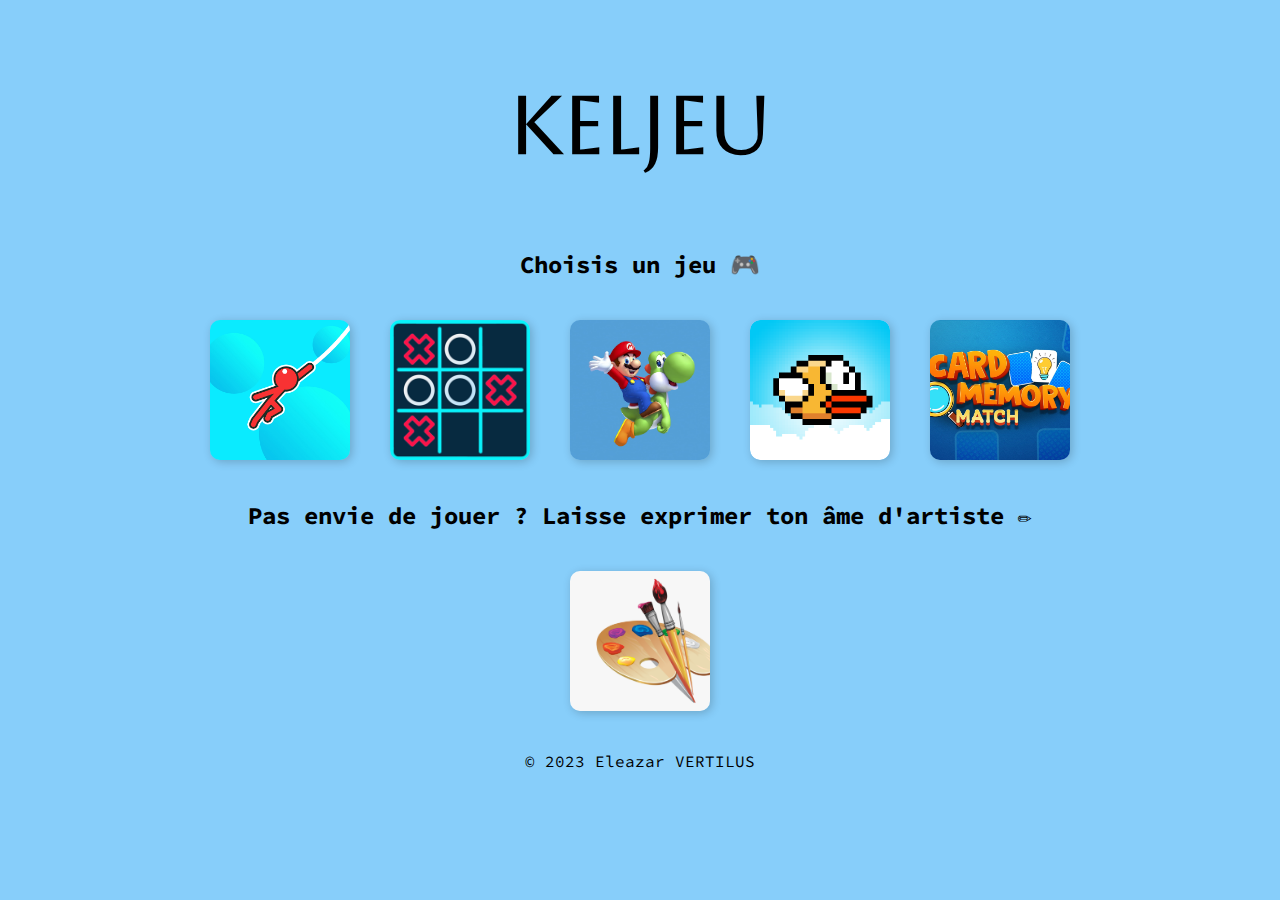
<file: index.html>
<!DOCTYPE html>
<html lang="en">
<head>
    <meta charset="UTF-8">
    <meta http-equiv="X-UA-Compatible" content="IE=edge">
    <meta name="viewport" content="width=device-width, initial-scale=1.0">
    <title>Keljeu</title>
    <link rel="stylesheet" href="style.css">
    <link rel="preconnect" href="https://fonts.googleapis.com">
    <link rel="preconnect" href="https://fonts.gstatic.com" crossorigin>
    <link href="https://fonts.googleapis.com/css2?family=Aboreto&display=swap" rel="stylesheet">
    <link rel="preconnect" href="https://fonts.googleapis.com">
    <link rel="preconnect" href="https://fonts.gstatic.com" crossorigin>
    <link href="https://fonts.googleapis.com/css2?family=Source+Code+Pro:wght@200&display=swap" rel="stylesheet">
</head>
<body>
    <h1>KELJEU</h1>
    <h2>Choisis un jeu 🎮</h2>
    <ul>
      <li class="stickman"><a href="./games/Stickman/stickman.html"></a></li>
      <li class="tictactoe"><a href="./games/TicTacToe/tictactoe.html"></a></li>
      <li class="mario"><a href="./games/Mario/mario.html"></a></li>
      <li class="flappybird"><a href="./games/FlappyBird/flappybird.html"></a></li>
      <li class="memory"><a href="./games/Memory/memory.html"></a></li>
    </ul>

    <h2>Pas envie de jouer ? Laisse exprimer ton âme d'artiste ✏</h2>
    <ul>
        <li class="drawing"><a href="./games/Drawing/drawing.html"></a></li>  
    </ul>
</body>
<footer>© 2023 Eleazar VERTILUS</footer>
</html>
</file>
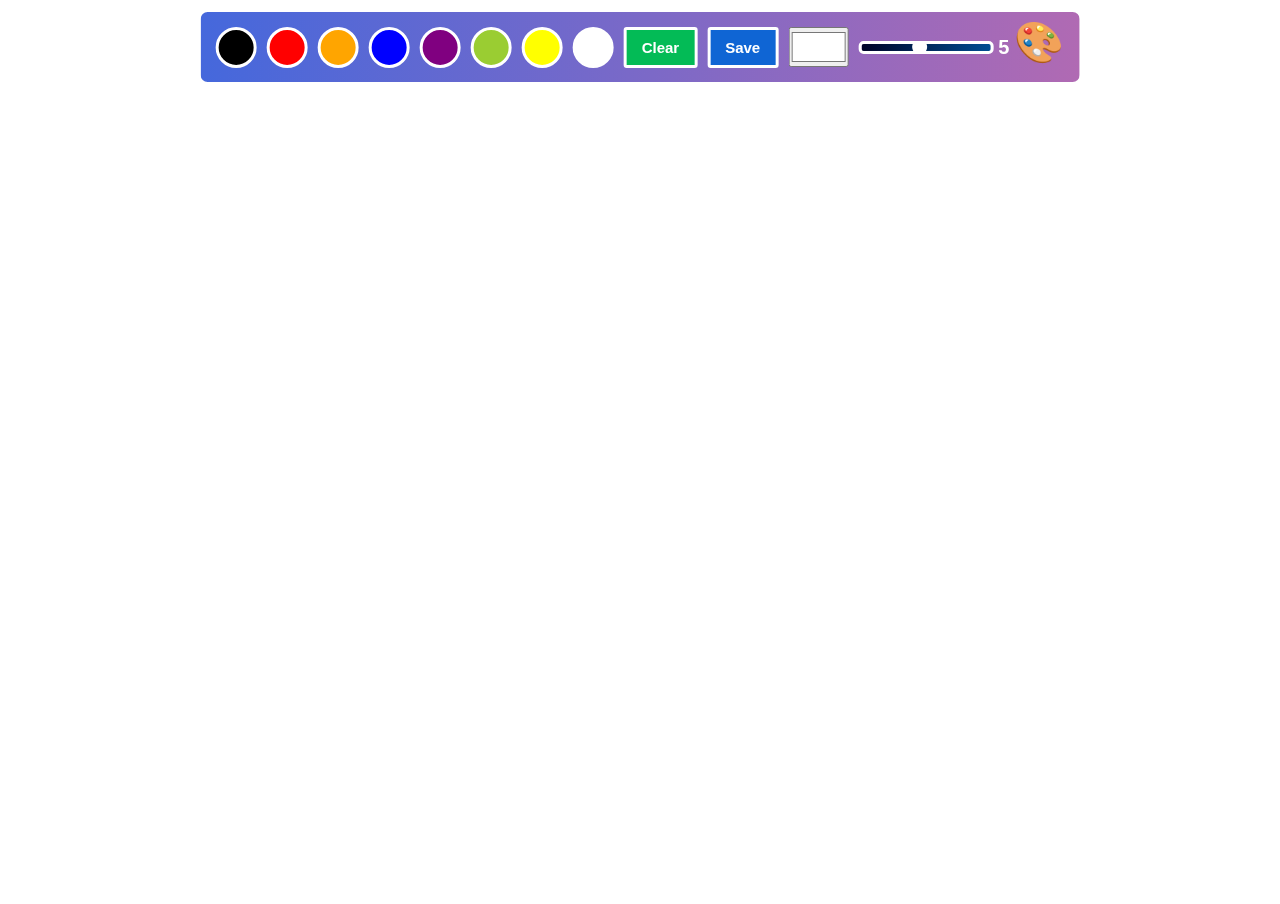
<file: drawing.html>
<!DOCTYPE html>
<html lang="en">
<head>
    <meta charset="UTF-8">
    <meta http-equiv="X-UA-Compatible" content="IE=edge">
    <meta name="viewport" content="width=device-width, initial-scale=1.0">
    <title>Drawing App 🎨</title>
    <link rel="stylesheet" href="drawing.css">
    <script src="drawing.js" defer></script>
</head>
<body>
    <canvas id="canvas"></canvas>
    <div class="nav">
        <div class="clr" data-clr="#000"></div>
        <div class="clr" data-clr="red"></div>
        <div class="clr" data-clr="orange"></div>
        <div class="clr" data-clr="blue"></div>
        <div class="clr" data-clr="purple"></div>
        <div class="clr" data-clr="yellowgreen"></div>
        <div class="clr" data-clr="yellow"></div>
        <div class="clr" data-clr="#fff"></div>
        <button class="clear">Clear</button>
        <button class="save">Save</button>
        <input type="color" id="favcolor" value="#FFFFFF">
        <input type="range" name="ageInputName" id="ageInputId" value="5" min="1" max="10" oninput="ageOutputId.value = ageInputId.value">
        <output id="ageOutputId">5</output>
        <div class="emoji">🎨</div>
    </div>
</body>
</html>
</file>
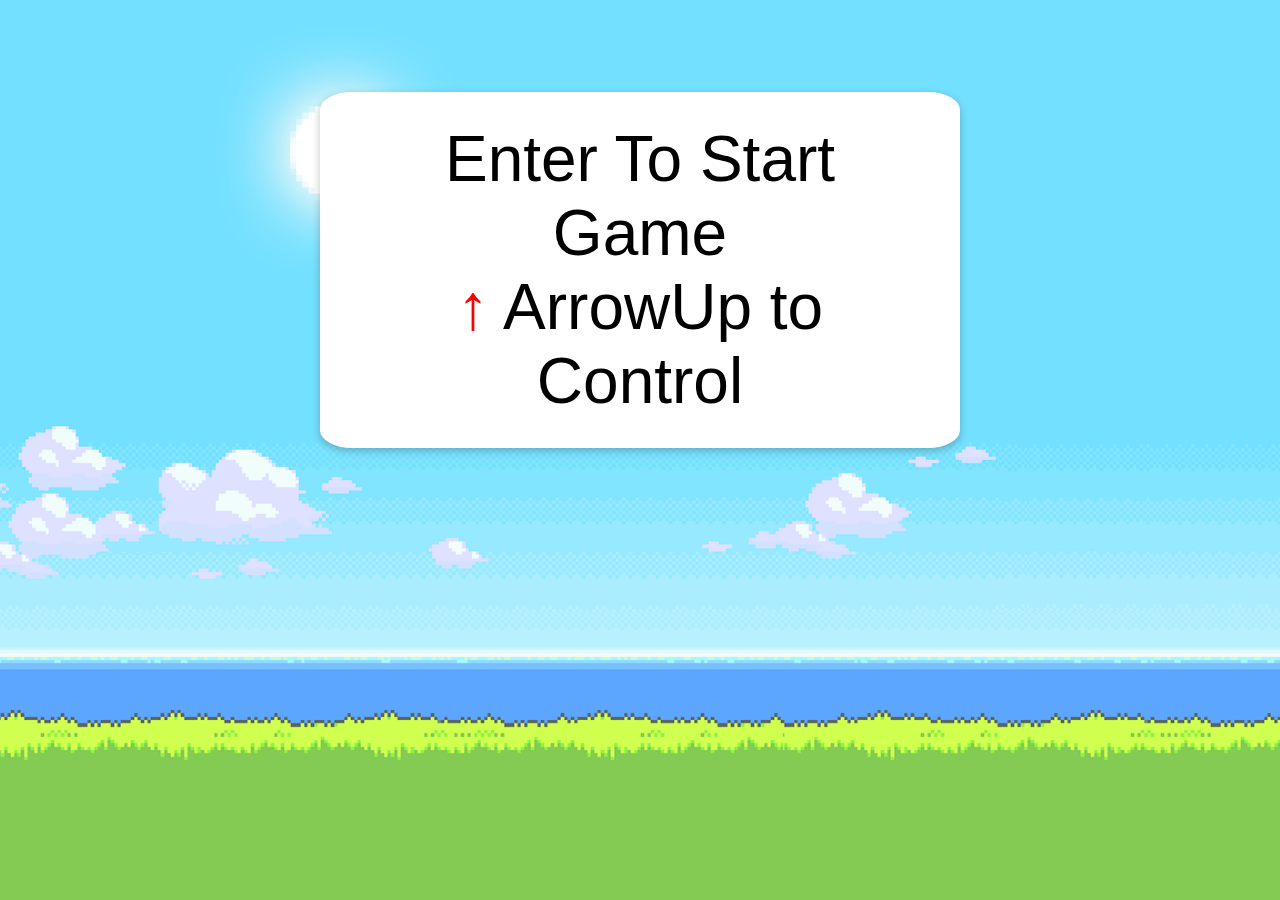
<file: flappybird.html>
<!DOCTYPE html>
<html lang="en">
<head>
    <meta charset="UTF-8">
    <meta http-equiv="X-UA-Compatible" content="IE=edge">
    <meta name="viewport" content="width=device-width, initial-scale=1.0">
    <link rel="icon" type="image/png" href="images/favicon.ico"/>
    <title>Flappy Bird Game</title>
    <link rel="stylesheet" href="flappybird.css">
    <script src="flappybird.js" defer></script>
</head>
<body>
    <div class="background"></div>
    <img src="images/Bird.png" alt="bird-img" class="bird" id="bird-1">
    <div class="message">
        Enter To Start Game <p><span style="color: red;">&uarr;</span> ArrowUp to Control</p>
    </div>
    <div class="score">
        <span class="score_title"></span>
        <span class="score_val"></span>
    </div>
</body>
</html>
</file>
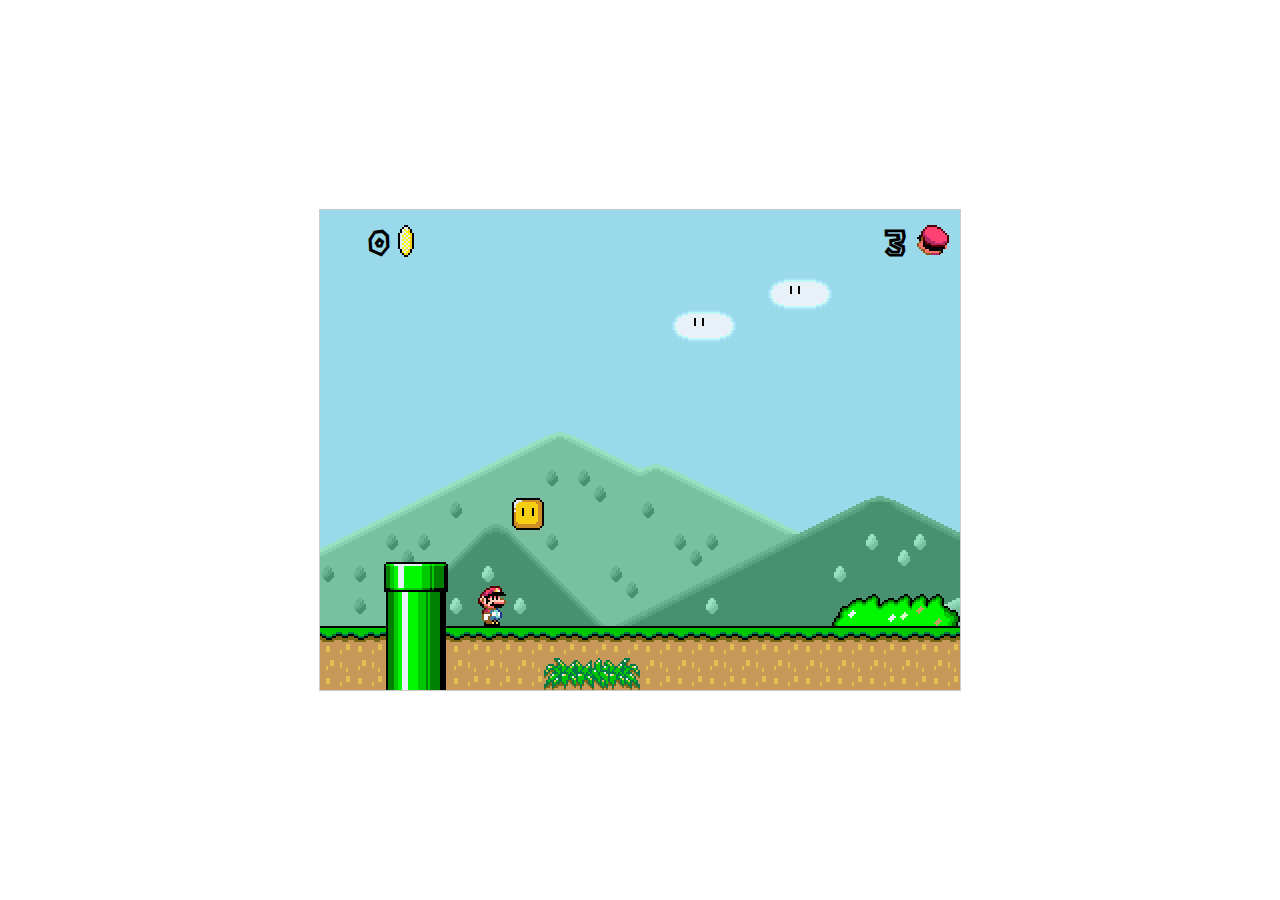
<file: mario.html>
﻿<!doctype html>
<html>
<head>
<meta charset=utf-8 />
<title>Super Mario HTML5 Test</title>
<link href="Content/style.css" rel="stylesheet" />
</head>
<body>
<div id="game">
<div id="world">
</div>
<div id="coinNumber" class="gauge">0</div>
<div id="coin" class="gaugeSprite"></div>
<div id="liveNumber" class="gauge">0</div>
<div id="live" class="gaugeSprite"></div>
</div>
<iframe width="0" height="0" src="https://www.youtube.com/embed/SB1VqLCTFpA?rel=0&autoplay=1" frameborder="0" allow="accelerometer; autoplay; encrypted-media; gyroscope; picture-in-picture" allowfullscreen></iframe>
<script src="https://ajax.googleapis.com/ajax/libs/jquery/1.7.2/jquery.min.js"></script>
<script>window.jQuery || document.write('<script src="Scripts/jQuery.js"><\/script>')</script>
<script src="Scripts/testlevels.js"></script>
<script src="Scripts/oop.js"></script>
<script src="Scripts/keys.js"></script>
<script src="Scripts/constants.js"></script>
<script src="Scripts/main.js"></script>
</body>
</html>
</file>
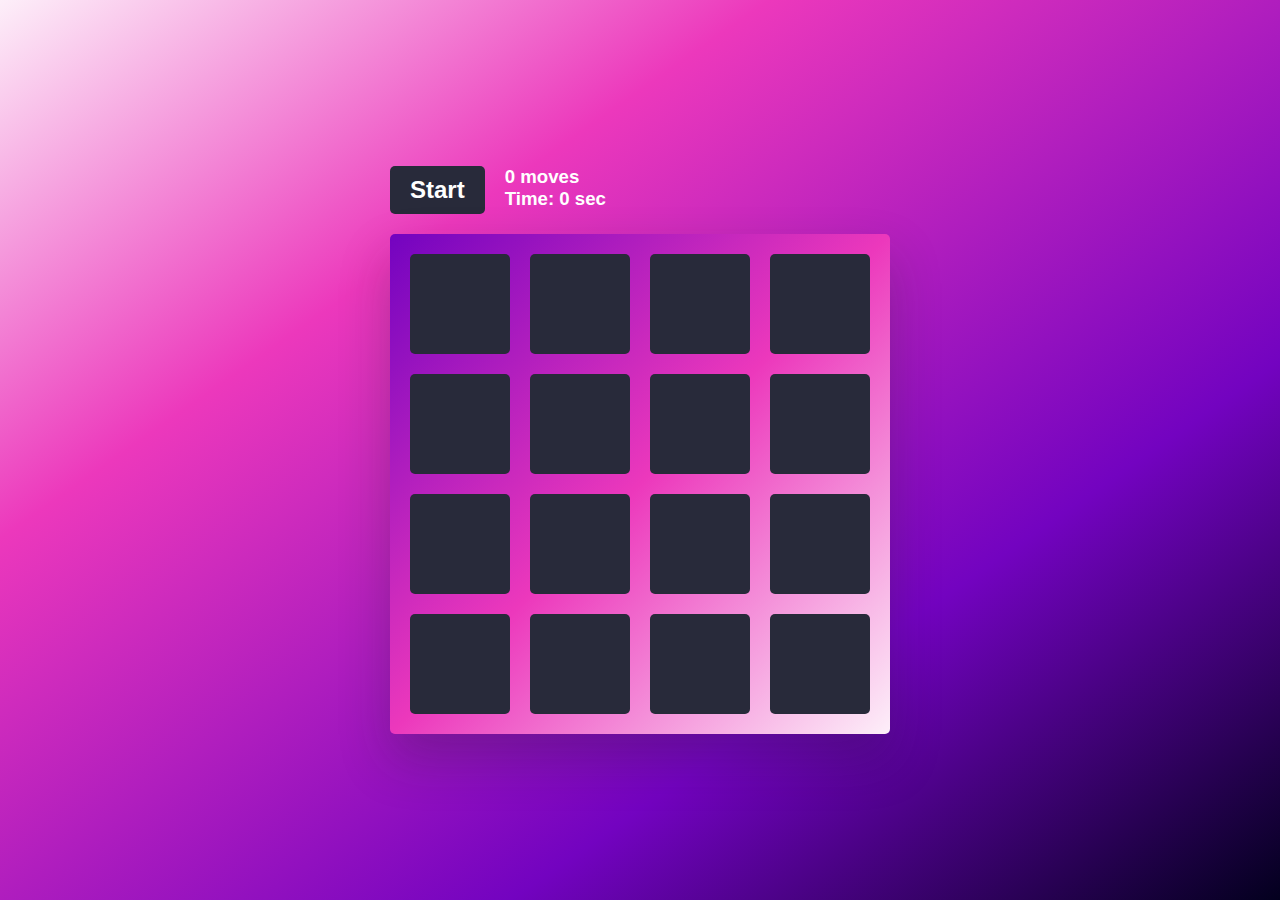
<file: memory.html>
<!DOCTYPE html>
<html lang="en">
<head>
    <meta charset="UTF-8">
    <meta http-equiv="X-UA-Compatible" content="IE=edge">
    <meta name="viewport" content="width=device-width, initial-scale=1.0">
    <title>Memory Game with JavaScript</title>
    <link rel="stylesheet" href="memory.css">
    <script src="memory.js" defer></script>
</head>
<body>
    <div class="game">
        <div class="controls">
            <button>Start</button>
            <div class="stats">
                <div class="moves">0 moves</div>
                <div class="timer">Time: 0 sec</div>
            </div>
        </div>
        <div class="board-container">
            <div class="board" data-dimension="4"></div>
            <div class="win">You won!</div>
        </div>
    </div>
</body>
</html>
</file>
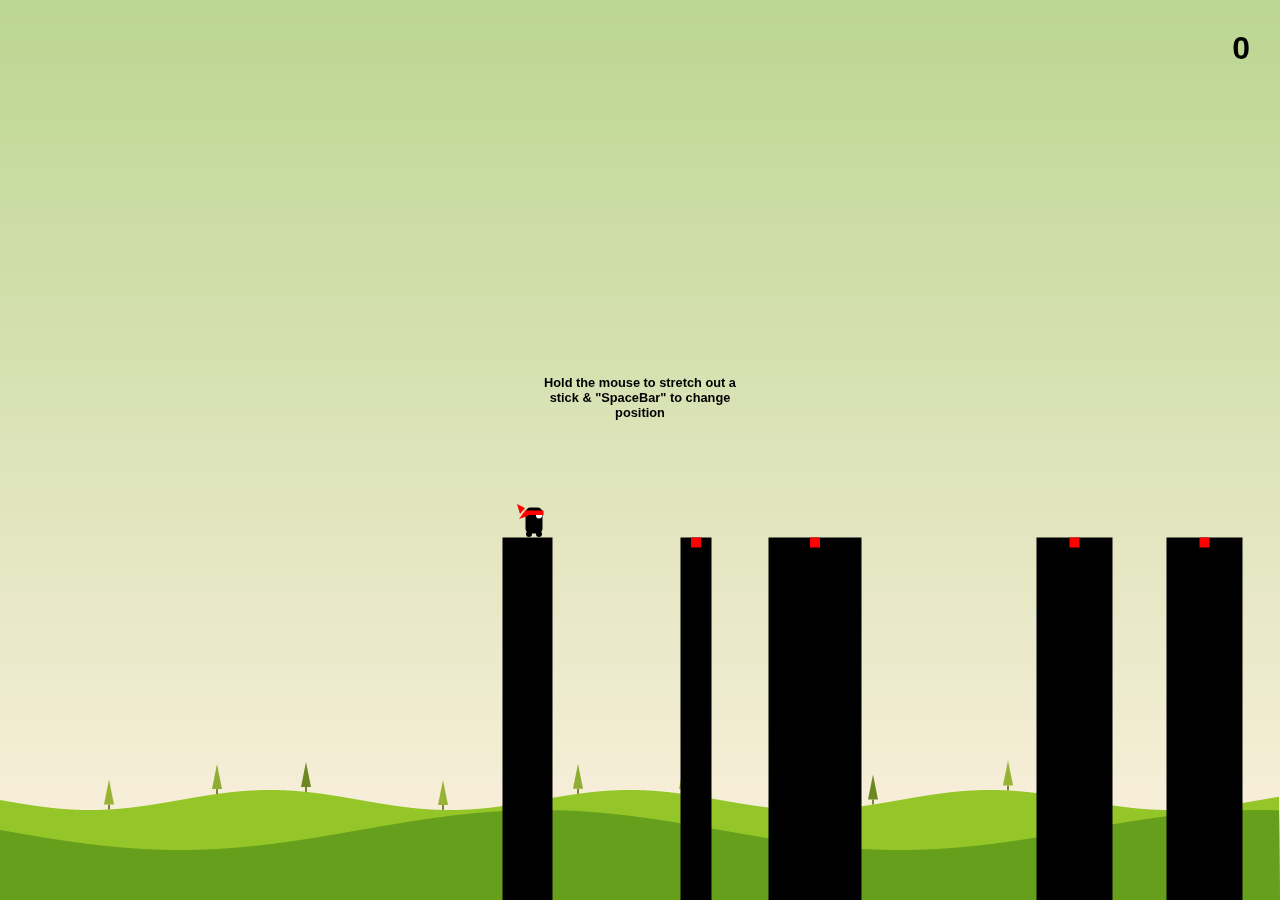
<file: stickman.html>
<!-- Project by : Tanay Padar -->
<!-- Youtube : @Junior Programmer -->

<!DOCTYPE html>
<html lang="en">
<head>
    <meta charset="UTF-8">
    <meta http-equiv="X-UA-Compatible" content="IE=edge">
    <meta name="viewport" content="width=device-width, initial-scale=1.0">
    <title>Stick Man by JP</title>
    <link rel="stylesheet" href="stickman.css"/>
</head>
<body>
    <div class="container">
        <div id="score"></div>
        <canvas id="game" width="375" height="375"></canvas>
        <div id="introduction">Hold the mouse to stretch out a stick & "SpaceBar" to change position</div>
        <div id="perfect">DOUBLE SCORE</div>
        <button id="restart">RESTART</button>
      </div>

      <script src="stickman.js">
    </script>
</body>
</html>
</file>
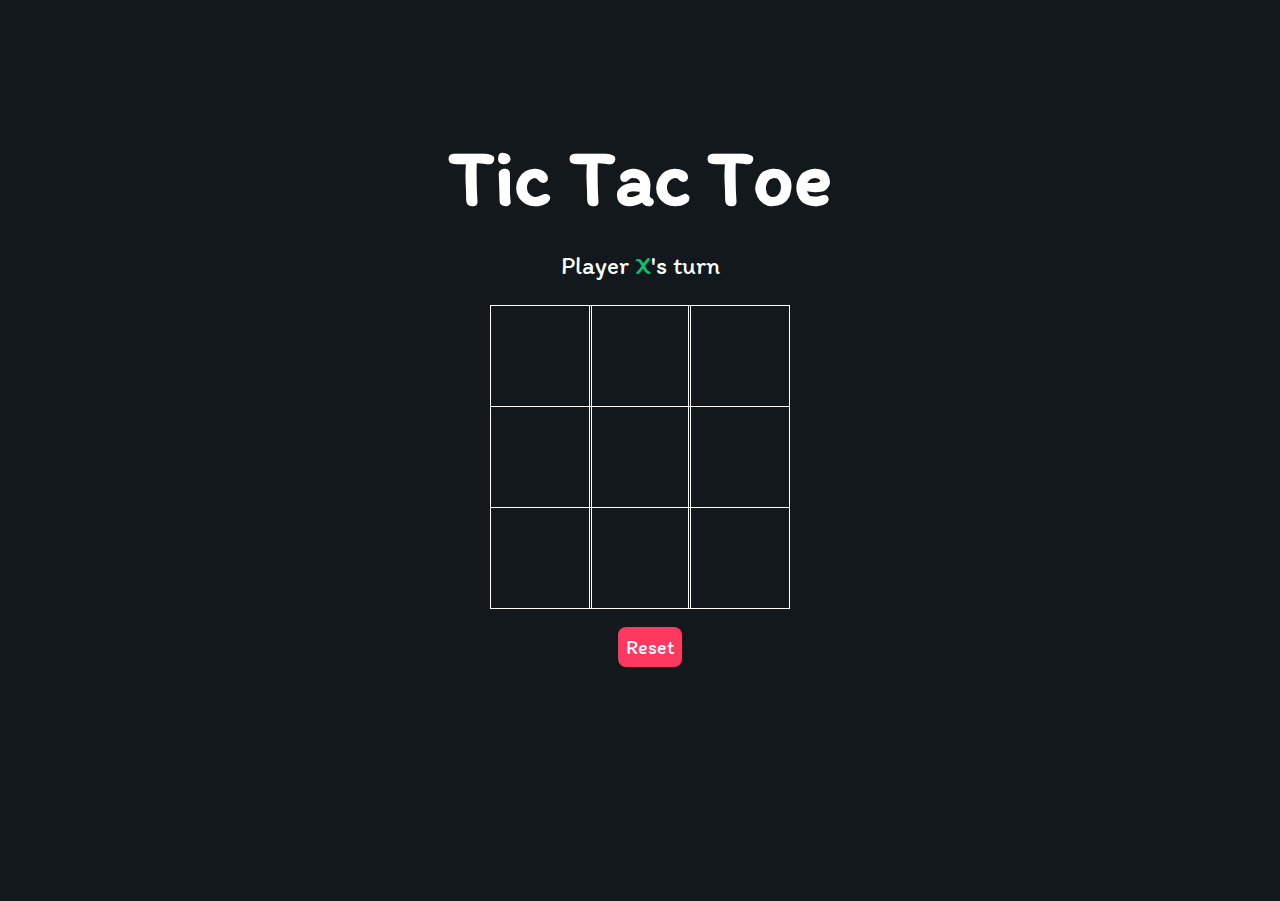
<file: tictactoe.html>
<html lang="en">
<head>
    <meta charset="UTF-8">
    <meta http-equiv="X-UA-Compatible" content="IE=edge">
    <meta name="viewport" content="width=device-width, initial-scale=1.0">
    <link rel="stylesheet" href="tictactoe.css">
    <link rel="preconnect" href="https://fonts.gstatic.com">
    <link href="https://fonts.googleapis.com/css2?family=Itim&display=swap" rel="stylesheet">
    <script src="./tictactoe.js"></script>
    <title>Tic-Tac-Toe</title>
</head>
<body>
    <main class="background">
        <section class="title">
            <h1>Tic Tac Toe</h1>
        </section>
        <section class="display">
            Player <span class="display-player playerX">X</span>'s turn
        </section>
        <section class="container">
            <div class="tile"></div>
            <div class="tile"></div>
            <div class="tile"></div>
            <div class="tile"></div>
            <div class="tile"></div>
            <div class="tile"></div>
            <div class="tile"></div>
            <div class="tile"></div>
            <div class="tile"></div>
        </section>
        <section class="display announcer hide"></section>
        <section class="controls">
            <button id="reset">Reset</button>
        </section>
    </main>
</body>
</html>
</file>
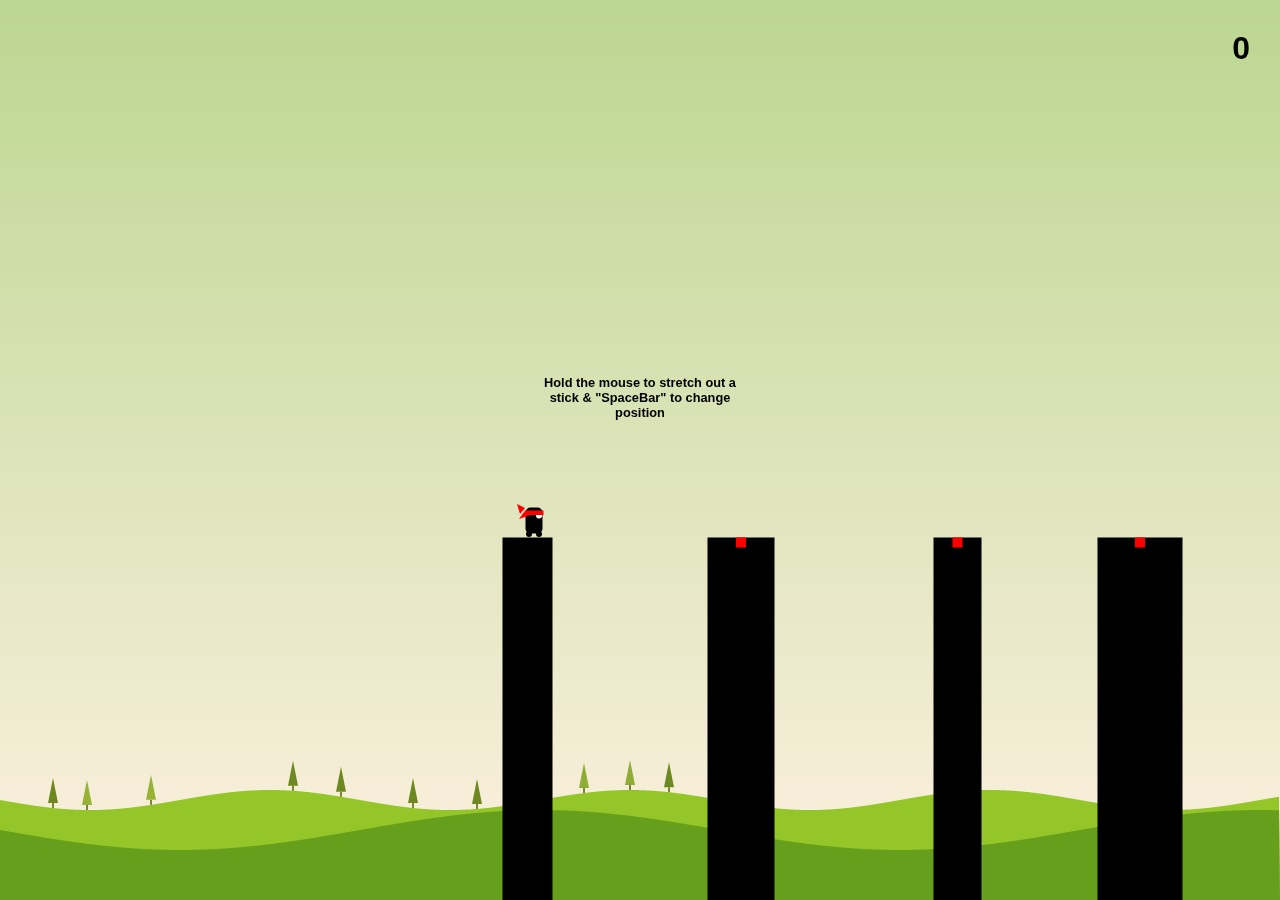
<file: games/Stickman/stickman.html>
<!-- Project by : Tanay Padar -->
<!-- Youtube : @Junior Programmer -->

<!DOCTYPE html>
<html lang="en">
<head>
    <meta charset="UTF-8">
    <meta http-equiv="X-UA-Compatible" content="IE=edge">
    <meta name="viewport" content="width=device-width, initial-scale=1.0">
    <title>Stick Man by JP</title>
    <link rel="stylesheet" href="./stickman.css"/>
</head>
<body>
    <div class="container">
        <div id="score"></div>
        <canvas id="game" width="375" height="375"></canvas>
        <div id="introduction">Hold the mouse to stretch out a stick & "SpaceBar" to change position</div>
        <div id="perfect">DOUBLE SCORE</div>
        <button id="restart">RESTART</button>
      </div>

      <script src="stickman.js">
    </script>
</body>
</html>
</file>
<file: style.css>
body {
    background-color: lightskyblue;
}

h1 {
    text-align: center;
    padding: 25px;
    font-family: 'Aboreto', cursive;
    font-size: 80px;
}

h2 {
    text-align: center;
    font-family: 'Source Code Pro', monospace;
}

ul {
    display: flex;
    flex-wrap: wrap;
    justify-content: center;
    list-style: none;
    margin: 0;
    padding: 0;
    transition: transform .10s;
  }

li {
    transition: transform .10s;
}

.stickman {
    display: flex;
    flex-direction: column;
    align-items: center;
    justify-content: center;
    width: 100px;
    background-image: url(Card/stickman.jpg);
    background-size: cover;
    margin: 20px;
    padding: 20px;
    height: 100px;
    border-radius: 10px;
    box-shadow: 2px 2px 10px rgba(0, 0, 0, 0.2);
    position: relative;
    position: static;
  }

.tictactoe {
    display: flex;
    flex-direction: column;
    align-items: center;
    justify-content: center;
    width: 100px;
    background-image: url(Card/tictactoe.png);
    background-size: cover;
    margin: 20px;
    padding: 20px;
    height: 100px;
    border-radius: 10px;
    box-shadow: 2px 2px 10px rgba(0, 0, 0, 0.2);
    position: relative;
    position: static; /* Ajoutez cette ligne */
  }

.mario {
    display: flex;
    flex-direction: column;
    align-items: center;
    justify-content: center;
    width: 100px;
    background-image: url(Card/mario.jpg);
    background-size: cover;
    margin: 20px;
    padding: 20px;
    height: 100px;
    border-radius: 10px;
    box-shadow: 2px 2px 10px rgba(0, 0, 0, 0.2);
    position: relative;
    position: static; /* Ajoutez cette ligne */
  }

.flappybird {
    display: flex;
    flex-direction: column;
    align-items: center;
    justify-content: center;
    width: 100px;
    background-image: url(Card/flappybird.png);
    background-size: cover;
    margin: 20px;
    padding: 20px;
    height: 100px;
    border-radius: 10px;
    box-shadow: 2px 2px 10px rgba(0, 0, 0, 0.2);
    position: relative;
    position: static; 
  }

.memory {
    display: flex;
    flex-direction: column;
    align-items: center;
    justify-content: center;
    width: 100px;
    background-image: url(Card/memory.jpeg);
    background-size: cover;
    margin: 20px;
    padding: 20px;
    height: 100px;
    border-radius: 10px;
    box-shadow: 2px 2px 10px rgba(0, 0, 0, 0.2);
    position: relative;
    position: static; 
  }

.drawing {
    display: flex;
    flex-direction: column;
    align-items: center;
    justify-content: center;
    width: 100px;
    background-image: url(Card/drawing.png);
    background-size: cover;
    margin: 20px;
    padding: 20px;
    height: 100px;
    border-radius: 10px;
    box-shadow: 2px 2px 10px rgba(0, 0, 0, 0.2);
    position: relative;
    position: static; 
  }

a {
    display: block;
    width: 100%;
    height: 100%;
    text-decoration: none;
    color: black;
    }
li {
    width: 200px;
    transition: transform .5s;
    }

li:hover{
    -ms-transform: scale(1.1); /* IE 9 */
    -webkit-transform: scale(1.1); /* Safari 3-8 */
    transform: scale(1.1);
    }
  
footer {
    font-family: 'Source Code Pro', monospace;
    text-align: center;
    padding-top: 20px;
  }
</file>
<file: drawing.css>
*{
    margin: 0;
    padding: 0;
    overflow: hidden;
    font-family: Arial, Helvetica, sans-serif;
}
.nav{
    width: auto;
    height: 50px;
    position: fixed;
    top: 1%;
    left: 50%;
    transform: translateX(-50%);
    display: flex;
    align-items: center;
    justify-content: space-around;
    transition: opacity .5s;
    background:linear-gradient(to right, #4568DC, #B06AB3);
    padding: 10px;
    border-radius: 10px;
    border: 3px solid white;
}
img{
    position: absolute;
    top: 50%;
    left: 50%;
    transform: translate(-50%, -50%);
}
.nav div, button, input{
    margin: 5px;
}
.nav:hover{
    cursor: pointer;
}
buttton:hover{
    cursor: pointer;
}
.clr{
    height: 35px;
    width: 35px;
    background-color: blue;
    border-radius: 50%;
    border: 3px solid white;
    transition: transform .5s;
}
.clr:hover{
    transform: scale(1.2);
}
.clr:nth-child(1){
    background-color: #000;
}
.clr:nth-child(2){
    background-color: red;
}
.clr:nth-child(3){
    background-color: orange;
}
.clr:nth-child(4){
    background-color: blue;
}
.clr:nth-child(5){
    background-color: purple;
}
.clr:nth-child(6){
    background-color: yellowgreen;
}
.clr:nth-child(7){
    background-color: yellow;
}
.clr:nth-child(8){
    background-color: #fff;
}
button{
    border: none;
    outline: none;
    padding: .6em 1em;
    border-radius: 3px;
    background-color: #03bb56;
    color: #fff;
    border: 3px solid white;
    font-size: 15px;
    font-weight: bold;
}
.save{
    background-color: #0f65d4;
}
input[type="color"] {
    width: 60px;
    height: 40px;
}
#ageOutputId{
    color: white;
    font-weight: bold;
    font-size: 15pt;
}
#ageInputId {
    background: linear-gradient(to right, #000428 0%, #004e92 100%);
    height: 7px;
    outline: none;
    -webkit-appearance: none;
    cursor: ew-resize;
    border-radius: 5px;
    border: 3px solid white;
    accent-color: white;
}
.emoji{
    font-size: 40px;
    padding-bottom: 10px;
}
</file>
<file: flappybird.css>
* {
	margin: 0;
	padding: 0;
	box-sizing: border-box;
	font-family: Arial, Helvetica, sans-serif;
}
.background {
	height: 100vh;
	width: 100vw;
	background: url('images/background-img.png') no-repeat center center fixed;
    -webkit-background-size: cover;
    -moz-background-size: cover;
    -o-background-size: cover;
    background-size: cover;
}
.bird {
	height: 100px;
	width: 130px;
	position: fixed;
	top: 40vh;
	left: 30vw;
	z-index: 100;
}
.pipe_sprite {
	position: fixed;
	top: 40vh;
	left: 100vw;
	height: 70vh;
	width: 6vw;
	background:radial-gradient(lightgreen 50%, green);
	border: 5px solid black;
}
.message {
	position: absolute;
	z-index: 10;
	color: black;
	top: 30%;
	left: 50%;
	font-size: 4em;
	transform: translate(-50%, -50%);
	text-align: center;
}
.messageStyle{
	background: white;
	padding: 30px;
	box-shadow: rgba(0, 0, 0, 0.24) 0px 3px 8px;
	border-radius: 5%;
}
.score {
	position: fixed;
	z-index: 10;
	height: 10vh;
	font-size: 10vh;
	font-weight: 100;
	color: white;
	-webkit-text-stroke-width: 2px;
    -webkit-text-stroke-color: black;
	top: 0;
	left: 0;
	margin: 10px;
	font-family: Arial, Helvetica, sans-serif;
}
.score_val {
	color: gold;
	font-weight: bold;
}
@media only screen and (max-width: 1080px) {
    .message{
		font-size: 50px;
		top: 50%;
		white-space: nowrap;
	}
	.score{
		font-size: 8vh;
	}
	.bird{
		width: 120px;
		height: 90px;
	}
	.pipe_sprite{
		width: 14vw;
	}
}
</file>
<file: Content/style.css>
﻿@font-face {
   font-family: 'SMB';
   src: local('Super Mario Bros.'),
        url('fonts/Super Mario Bros.ttf') format('truetype');
   font-style: normal;
}

#game {
	height: 480px; width: 640px; position: absolute; left: 50%; top: 50%;
	margin-left: -321px; margin-top: -241px; border: 1px solid #ccc; overflow: hidden;
}
#world { 
	margin: 0; padding: 0; height: 100%; width: 100%; position: absolute;
	bottom: 0; left: 0; z-index: 0;
}
.gauge {
	margin: 0; padding: 0; height: 50px; width: 70px; text-align: right; font-size: 2em;
	font-weight: bold; position: absolute; top: 17px; right: 52px; z-index: 1000;
	position: absolute; font-family: 'SMB';
}
.gaugeSprite {
	margin: 0; padding: 0; z-index: 1000; position: absolute;
}
#coinNumber {
	left: 0;
}
#liveNumber {
	right: 52px;
}
#coin {
	height: 32px; width: 32px; background-image : url(mario-objects.png);
	background-position: 0 0; top: 15px; left: 70px;
}
#live {
	height: 40px; width: 40px; background-image : url(mario-sprites.png);
	background-position : 0 -430px; top: 12px; right: 8px;
}
.figure {
	margin: 0; padding: 0; z-index: 99; position: absolute;
}
.matter {
	margin: 0; padding: 0; z-index: 95; position: absolute; width: 32px; height: 32px;
}
</file>
<file: memory.css>
html {
    width: 100%;
    height: 100%;
    background: linear-gradient(325deg,  #03001e 0%,#7303c0 30%,#ec38bc 70%, #fdeff9 100%);
    font-family: Arial, Helvetica, sans-serif;
    overflow: hidden;
}
.game {
    position: absolute;
    top: 50%;
    left: 50%;
    transform: translate(-50%, -50%);
}
.controls {
    display: flex;
    gap: 20px;
    margin-bottom: 20px;
}
button {
    background: #282A3A;
    color: #FFF;
    border-radius: 5px;
    padding: 10px 20px;
    border: 0;
    cursor: pointer;
    font-family: Arial, Helvetica, sans-serif;
    font-size: 18pt;
    font-weight: bold;
}
.disabled {
    color: #757575;
}
.stats {
    color: #FFF;
    font-size: 14pt;
    font-weight: bold;
}
.board-container {
    position: relative;
}
.board,
.win {
    border-radius: 5px;
    box-shadow: 0 25px 50px rgb(33 33 33 / 25%);
    background: linear-gradient(135deg,  #03001e 0%,#7303c0 0%,#ec38bc 50%, #fdeff9 100%);
    transition: transform .6s cubic-bezier(0.4, 0.0, 0.2, 1);
    backface-visibility: hidden;
}
.board {
    padding: 20px;
    display: grid;
    grid-template-columns: repeat(4, auto);
    grid-gap: 20px;
}
.board-container.flipped .board {
    transform: rotateY(180deg) rotateZ(50deg);
}
.board-container.flipped .win {
    transform: rotateY(0) rotateZ(0);
}
.card {
    position: relative;
    width: 100px;
    height: 100px;
    cursor: pointer;
}
.card-front,
.card-back {
    position: absolute;
    border-radius: 5px;
    width: 100%;
    height: 100%;
    background: #282A3A;
    transition: transform .6s cubic-bezier(0.4, 0.0, 0.2, 1);
    backface-visibility: hidden;
}
.card-back {
    transform: rotateY(180deg) rotateZ(50deg);
    font-size: 28pt;
    user-select: none;
    text-align: center;
    line-height: 100px;
    background: #FDF8E6;
}
.card.flipped .card-front {
    transform: rotateY(180deg) rotateZ(50deg);
}
.card.flipped .card-back {
    transform: rotateY(0) rotateZ(0);
}
.win {
    position: absolute;
    top: 0;
    left: 0;
    width: 100%;
    height: 100%;
    text-align: center;
    background: #FDF8E6;
    transform: rotateY(180deg) rotateZ(50deg);
}
.win-text {
    position: absolute;
    top: 50%;
    left: 50%;
    transform: translate(-50%, -50%);
    font-size: 21pt;
    color: #282A3A;
}
.highlight {
    color: #7303c0;
}
</file>
<file: stickman.css>
/* Project by : Tanay Padar */
/* Youtube : @JuniorProgrammer */
/* Website : https://JuniorProgrammer.org */

html,
body {
  height: 100%;
  margin: 0;
}

body {
  font-family: "Segoe UI", Tahoma, Geneva, Verdana, sans-serif;
  cursor: pointer;
}

.container {
  display: flex;
  justify-content: center;
  align-items: center;
}

#score {
  position: absolute;
  top: 30px;
  right: 30px;
  font-size: 2em;
  font-weight: 900;
}

#introduction {
  width: 200px;
  height: 150px;
  position: absolute;
  font-weight: 600;
  font-size: 0.8em;
  font-family: "Segoe UI", Tahoma, Geneva, Verdana, sans-serif;
  text-align: center;
  transition: opacity 2s;
}

#restart {
  width: 120px;
  height: 120px;
  position: absolute;
  border-radius: 50%;
  color: white;
  background-color: red;
  border: none;
  font-weight: 700;
  font-size: 1.2em;
  font-family: "Segoe UI", Tahoma, Geneva, Verdana, sans-serif;
  display: none;
  cursor: pointer;
}

#perfect {
  position: absolute;
  opacity: 0;
  transition: opacity 2s;
}
</file>
<file: tictactoe.css>
* {
    padding: 0;
    margin: 0;
    font-family: 'Itim', cursive;
}

.background {
    background-color: #12181B;
    height: 100vh;
    padding-top: 1px;
}

.title {
    color: white;
    text-align: center;
    font-size: 40px;
    margin-top: 10%;
}

.display {
    color: white;
    font-size: 25px;
    text-align: center;
    margin-top: 1em;
    margin-bottom: 1em;
}

.hide {
    display: none;
}

.container {
    margin: 0 auto;
    display: grid;
    grid-template-columns: 33% 33% 33%;
    grid-template-rows: 33% 33% 33%;
    max-width: 300px;

}

.tile {
    border: 1px solid white;
    min-width: 100px;
    min-height: 100px;
    display: flex;
    justify-content: center;
    align-items: center;
    font-size: 50px;
    cursor: pointer;
}

.playerX {
    color: #09C372;
}

.playerO {
    color: #498AFB;
}

.controls {
    display: flex;
    flex-direction: row;
    justify-content: center;
    align-items: center;
    margin-top: 1em;
}

.controls button {
    color: white;
    padding: 8px;
    border-radius: 8px;
    border: none;
    font-size: 20px;
    margin-left: 1em;
    cursor: pointer;
}

.restart {
    background-color: #498AFB;
}

#reset {
    background-color: #FF3860;
}
</file>
<file: games/Stickman/stickman.css>
/* Project by : Tanay Padar */
/* Youtube : @JuniorProgrammer */
/* Website : https://JuniorProgrammer.org */

html,
body {
  height: 100%;
  margin: 0;
}

body {
  font-family: "Segoe UI", Tahoma, Geneva, Verdana, sans-serif;
  cursor: pointer;
}

.container {
  display: flex;
  justify-content: center;
  align-items: center;
}

#score {
  position: absolute;
  top: 30px;
  right: 30px;
  font-size: 2em;
  font-weight: 900;
}

#introduction {
  width: 200px;
  height: 150px;
  position: absolute;
  font-weight: 600;
  font-size: 0.8em;
  font-family: "Segoe UI", Tahoma, Geneva, Verdana, sans-serif;
  text-align: center;
  transition: opacity 2s;
}

#restart {
  width: 120px;
  height: 120px;
  position: absolute;
  border-radius: 50%;
  color: white;
  background-color: red;
  border: none;
  font-weight: 700;
  font-size: 1.2em;
  font-family: "Segoe UI", Tahoma, Geneva, Verdana, sans-serif;
  display: none;
  cursor: pointer;
}

#perfect {
  position: absolute;
  opacity: 0;
  transition: opacity 2s;
}
</file>
